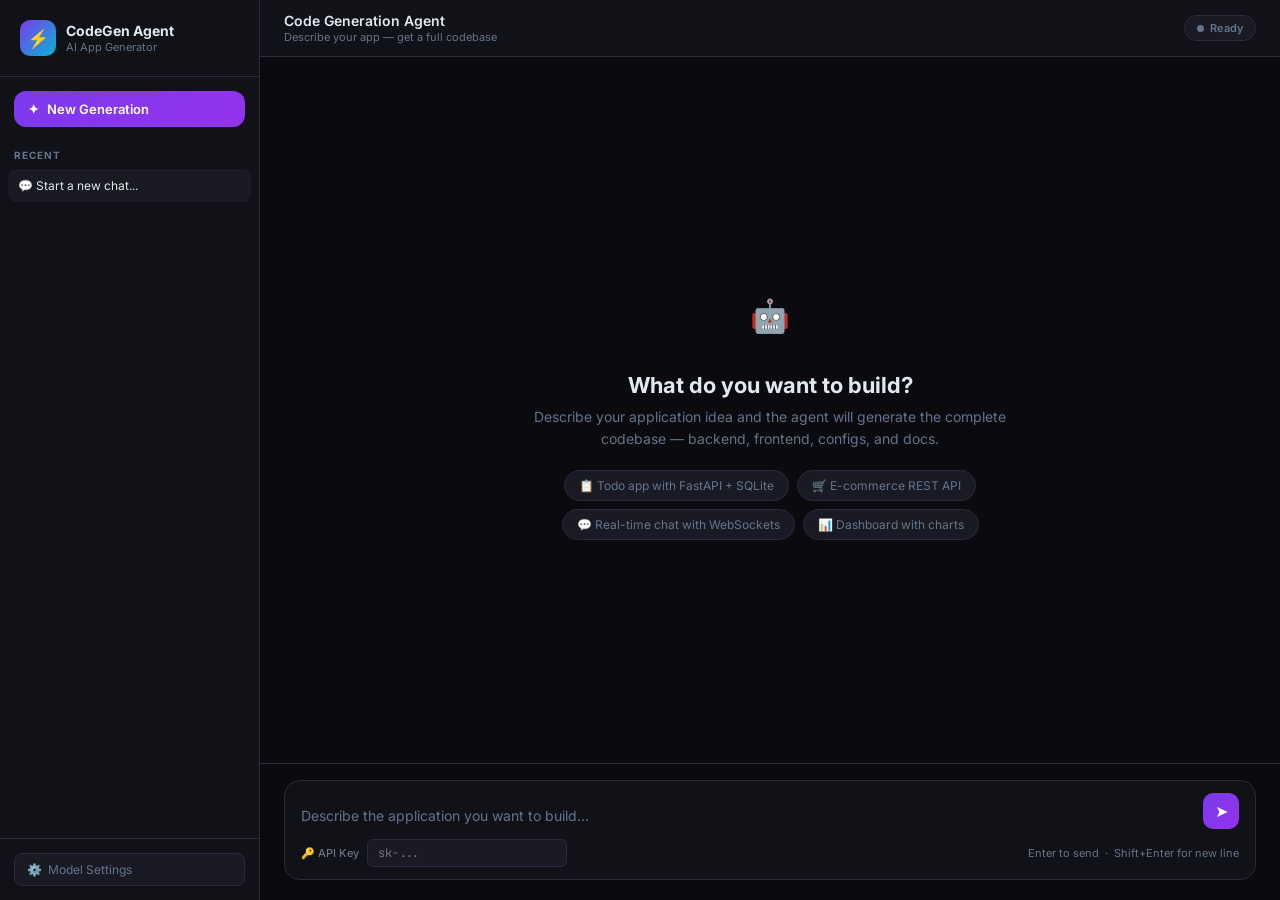
<file: backend/app/static/index.html>
<!DOCTYPE html>
<html lang="en">
<head>
  <meta charset="UTF-8" />
  <meta name="viewport" content="width=device-width, initial-scale=1.0" />
  <title>Code Gen Agent</title>
  <style>
    @import url('https://fonts.googleapis.com/css2?family=Inter:wght@300;400;500;600;700&family=JetBrains+Mono:wght@400;500&display=swap');

    * { box-sizing: border-box; margin: 0; padding: 0; }

    :root {
      --bg:        #0a0a0f;
      --surface:   #111118;
      --surface2:  #1a1a24;
      --border:    #2a2a3a;
      --accent:    #7c3aed;
      --accent2:   #06b6d4;
      --green:     #10b981;
      --red:       #ef4444;
      --yellow:    #f59e0b;
      --text:      #e2e8f0;
      --muted:     #64748b;
      --radius:    12px;
    }

    body {
      font-family: 'Inter', sans-serif;
      background: var(--bg);
      color: var(--text);
      height: 100vh;
      display: flex;
      overflow: hidden;
    }

    /* ── SIDEBAR ── */
    .sidebar {
      width: 260px;
      background: var(--surface);
      border-right: 1px solid var(--border);
      display: flex;
      flex-direction: column;
      flex-shrink: 0;
    }

    .sidebar-logo {
      padding: 20px;
      border-bottom: 1px solid var(--border);
      display: flex;
      align-items: center;
      gap: 10px;
    }

    .logo-icon {
      width: 36px; height: 36px;
      background: linear-gradient(135deg, var(--accent), var(--accent2));
      border-radius: 10px;
      display: flex; align-items: center; justify-content: center;
      font-size: 18px;
      flex-shrink: 0;
    }

    .logo-text h2 { font-size: 14px; font-weight: 700; color: var(--text); }
    .logo-text p  { font-size: 11px; color: var(--muted); margin-top: 1px; }

    .new-chat-btn {
      margin: 14px;
      background: linear-gradient(135deg, var(--accent), #9333ea);
      color: #fff;
      border: none;
      border-radius: var(--radius);
      padding: 10px 14px;
      font-size: 13px;
      font-weight: 600;
      cursor: pointer;
      display: flex;
      align-items: center;
      gap: 8px;
      transition: opacity 0.2s;
      font-family: 'Inter', sans-serif;
    }
    .new-chat-btn:hover { opacity: 0.85; }

    .sidebar-section {
      padding: 8px 14px 4px;
      font-size: 10px;
      font-weight: 700;
      color: var(--muted);
      text-transform: uppercase;
      letter-spacing: 1px;
    }

    .history-list {
      flex: 1;
      overflow-y: auto;
      padding: 4px 8px;
    }

    .history-item {
      padding: 9px 10px;
      border-radius: 8px;
      font-size: 12px;
      color: var(--muted);
      cursor: pointer;
      display: flex;
      align-items: center;
      gap: 8px;
      transition: background 0.15s;
      white-space: nowrap;
      overflow: hidden;
      text-overflow: ellipsis;
    }
    .history-item:hover { background: var(--surface2); color: var(--text); }
    .history-item.active { background: var(--surface2); color: var(--text); }

    .sidebar-settings {
      padding: 14px;
      border-top: 1px solid var(--border);
    }

    .settings-toggle {
      width: 100%;
      background: var(--surface2);
      border: 1px solid var(--border);
      color: var(--muted);
      border-radius: 8px;
      padding: 8px 12px;
      font-size: 12px;
      cursor: pointer;
      display: flex;
      align-items: center;
      gap: 8px;
      font-family: 'Inter', sans-serif;
      transition: color 0.2s, border-color 0.2s;
    }
    .settings-toggle:hover { color: var(--text); border-color: var(--accent); }

    /* ── SETTINGS PANEL ── */
    .settings-panel {
      position: absolute;
      bottom: 70px;
      left: 14px;
      width: 232px;
      background: var(--surface2);
      border: 1px solid var(--border);
      border-radius: var(--radius);
      padding: 14px;
      display: none;
      flex-direction: column;
      gap: 10px;
      z-index: 100;
      box-shadow: 0 8px 32px rgba(0,0,0,0.4);
    }
    .settings-panel.open { display: flex; }
    .settings-panel h3 { font-size: 12px; font-weight: 700; color: var(--text); margin-bottom: 2px; }

    .setting-field label {
      display: block;
      font-size: 10px;
      font-weight: 600;
      color: var(--muted);
      text-transform: uppercase;
      letter-spacing: 0.5px;
      margin-bottom: 4px;
    }
    .setting-field input {
      width: 100%;
      background: var(--bg);
      border: 1px solid var(--border);
      border-radius: 6px;
      color: var(--text);
      font-size: 11px;
      padding: 7px 9px;
      outline: none;
      font-family: 'JetBrains Mono', monospace;
    }
    .setting-field input:focus { border-color: var(--accent); }

    /* ── MAIN AREA ── */
    .main {
      flex: 1;
      display: flex;
      flex-direction: column;
      overflow: hidden;
      background: var(--bg);
    }

    /* top bar */
    .topbar {
      background: var(--surface);
      border-bottom: 1px solid var(--border);
      padding: 12px 24px;
      display: flex;
      align-items: center;
      justify-content: space-between;
      flex-shrink: 0;
    }
    .topbar-title { font-size: 14px; font-weight: 600; color: var(--text); }
    .topbar-sub   { font-size: 11px; color: var(--muted); margin-top: 1px; }

    .status-pill {
      display: flex;
      align-items: center;
      gap: 6px;
      background: var(--surface2);
      border: 1px solid var(--border);
      border-radius: 20px;
      padding: 5px 12px;
      font-size: 11px;
      font-weight: 600;
      color: var(--muted);
    }
    .status-dot {
      width: 7px; height: 7px;
      border-radius: 50%;
      background: var(--muted);
    }
    .status-pill.running { color: var(--green); border-color: var(--green)33; }
    .status-pill.running .status-dot { background: var(--green); animation: pulse 1s infinite; }
    .status-pill.done    { color: var(--accent2); border-color: var(--accent2)33; }
    .status-pill.done    .status-dot { background: var(--accent2); }
    .status-pill.error   { color: var(--red); border-color: var(--red)33; }
    .status-pill.error   .status-dot { background: var(--red); }

    @keyframes pulse { 0%,100%{opacity:1} 50%{opacity:0.3} }

    /* ── CHAT ── */
    #chat {
      flex: 1;
      overflow-y: auto;
      padding: 32px 24px;
      display: flex;
      flex-direction: column;
      gap: 24px;
    }

    /* welcome */
    .welcome {
      margin: auto;
      text-align: center;
      max-width: 480px;
    }
    .welcome-icon {
      width: 72px; height: 72px;
      background: linear-gradient(135deg, var(--accent)22, var(--accent2)22);
      border: 1px solid var(--accent)44;
      border-radius: 20px;
      display: flex; align-items: center; justify-content: center;
      font-size: 32px;
      margin: 0 auto 20px;
    }
    .welcome h2 { font-size: 22px; font-weight: 700; color: var(--text); margin-bottom: 8px; }
    .welcome p  { font-size: 14px; color: var(--muted); line-height: 1.6; }

    .example-chips {
      display: flex;
      flex-wrap: wrap;
      gap: 8px;
      justify-content: center;
      margin-top: 20px;
    }
    .chip {
      background: var(--surface2);
      border: 1px solid var(--border);
      border-radius: 20px;
      padding: 7px 14px;
      font-size: 12px;
      color: var(--muted);
      cursor: pointer;
      transition: all 0.2s;
    }
    .chip:hover { border-color: var(--accent); color: var(--text); background: var(--accent)11; }

    /* messages */
    .msg { display: flex; gap: 12px; max-width: 820px; width: 100%; }
    .msg.user  { align-self: flex-end; flex-direction: row-reverse; }
    .msg.agent { align-self: flex-start; }

    .avatar {
      width: 32px; height: 32px;
      border-radius: 10px;
      display: flex; align-items: center; justify-content: center;
      font-size: 15px;
      flex-shrink: 0;
      margin-top: 2px;
    }
    .msg.user  .avatar { background: linear-gradient(135deg, #1d4ed8, #3b82f6); }
    .msg.agent .avatar { background: linear-gradient(135deg, var(--accent), var(--accent2)); }

    .bubble {
      padding: 12px 16px;
      border-radius: var(--radius);
      font-size: 14px;
      line-height: 1.65;
      max-width: 740px;
    }
    .msg.user .bubble {
      background: linear-gradient(135deg, #1d4ed811, #3b82f611);
      border: 1px solid #3b82f633;
      color: #cbd5e1;
      border-bottom-right-radius: 4px;
    }
    .msg.agent .bubble {
      background: var(--surface);
      border: 1px solid var(--border);
      font-family: 'JetBrains Mono', monospace;
      font-size: 12.5px;
      border-bottom-left-radius: 4px;
      min-width: 300px;
    }

    /* log lines */
    .ll { display: block; padding: 1px 0; }
    .ll-success { color: #10b981; }
    .ll-error   { color: #f87171; }
    .ll-info    { color: #38bdf8; }
    .ll-warn    { color: #fbbf24; }
    .ll-dim     { color: #475569; }
    .ll-plan    { color: #a78bfa; }
    .ll-normal  { color: #94a3b8; }

    /* typing indicator */
    .typing {
      display: flex;
      align-items: center;
      gap: 4px;
      padding: 4px 0;
    }
    .typing span {
      width: 6px; height: 6px;
      background: var(--accent);
      border-radius: 50%;
      animation: bounce 1.2s infinite;
    }
    .typing span:nth-child(2) { animation-delay: 0.2s; }
    .typing span:nth-child(3) { animation-delay: 0.4s; }
    @keyframes bounce { 0%,60%,100%{transform:translateY(0)} 30%{transform:translateY(-6px)} }

    /* ── INPUT BAR ── */
    .input-area {
      padding: 16px 24px 20px;
      background: var(--bg);
      border-top: 1px solid var(--border);
      flex-shrink: 0;
    }

    .input-box {
      background: var(--surface);
      border: 1px solid var(--border);
      border-radius: 16px;
      padding: 12px 16px;
      display: flex;
      flex-direction: column;
      gap: 10px;
      transition: border-color 0.2s;
    }
    .input-box:focus-within { border-color: var(--accent)88; }

    .input-top {
      display: flex;
      align-items: flex-end;
      gap: 10px;
    }

    #prompt-input {
      flex: 1;
      background: transparent;
      border: none;
      color: var(--text);
      font-size: 14px;
      font-family: 'Inter', sans-serif;
      resize: none;
      outline: none;
      min-height: 24px;
      max-height: 120px;
      line-height: 1.5;
    }
    #prompt-input::placeholder { color: var(--muted); }

    .send-btn {
      width: 36px; height: 36px;
      background: linear-gradient(135deg, var(--accent), #9333ea);
      border: none;
      border-radius: 10px;
      color: #fff;
      font-size: 16px;
      cursor: pointer;
      display: flex; align-items: center; justify-content: center;
      flex-shrink: 0;
      transition: opacity 0.2s, transform 0.1s;
    }
    .send-btn:hover:not(:disabled) { opacity: 0.85; transform: scale(1.05); }
    .send-btn:disabled { background: var(--surface2); cursor: not-allowed; }

    .stop-btn {
      width: 36px; height: 36px;
      background: var(--red)22;
      border: 1px solid var(--red)44;
      border-radius: 10px;
      color: var(--red);
      font-size: 14px;
      cursor: pointer;
      display: none;
      align-items: center; justify-content: center;
      flex-shrink: 0;
    }
    .stop-btn.visible { display: flex; }
    .stop-btn:hover { background: var(--red)33; }

    .input-bottom {
      display: flex;
      align-items: center;
      justify-content: space-between;
    }

    .api-key-row {
      display: flex;
      align-items: center;
      gap: 8px;
    }
    .api-key-row label { font-size: 11px; color: var(--muted); font-weight: 500; }
    .api-key-row input {
      background: var(--surface2);
      border: 1px solid var(--border);
      border-radius: 6px;
      color: var(--text);
      font-size: 12px;
      padding: 5px 10px;
      outline: none;
      width: 200px;
      font-family: 'JetBrains Mono', monospace;
    }
    .api-key-row input:focus { border-color: var(--accent); }

    .hint { font-size: 11px; color: var(--muted); }

    /* scrollbar */
    ::-webkit-scrollbar { width: 4px; }
    ::-webkit-scrollbar-track { background: transparent; }
    ::-webkit-scrollbar-thumb { background: var(--border); border-radius: 2px; }
  </style>
</head>
<body>

<!-- SIDEBAR -->
<div class="sidebar">
  <div class="sidebar-logo">
    <div class="logo-icon">⚡</div>
    <div class="logo-text">
      <h2>CodeGen Agent</h2>
      <p>AI App Generator</p>
    </div>
  </div>

  <button class="new-chat-btn" onclick="newChat()">
    <span>✦</span> New Generation
  </button>

  <div class="sidebar-section">Recent</div>
  <div class="history-list" id="history-list">
    <div class="history-item active">💬 Start a new chat...</div>
  </div>

  <div class="sidebar-settings">
    <button class="settings-toggle" onclick="toggleSettings()">
      ⚙️ &nbsp;Model Settings
    </button>
    <div class="settings-panel" id="settings-panel">
      <h3>⚙️ Configuration</h3>
      <div class="setting-field">
        <label>Base URL</label>
        <input type="text" id="base-url" value="https://genailab.tcs.in/v1" />
      </div>
      <div class="setting-field">
        <label>Model</label>
        <input type="text" id="model" value="genailab-maas-gpt-5.2-codex" />
      </div>
      <div class="setting-field">
        <label>Output Workspace</label>
        <input type="text" id="workspace" value="C:\Users\GenAICHNKPRUSR04\Documents\CodeAgent\generated" />
      </div>
    </div>
  </div>
</div>

<!-- MAIN -->
<div class="main">

  <!-- TOP BAR -->
  <div class="topbar">
    <div>
      <div class="topbar-title">Code Generation Agent</div>
      <div class="topbar-sub">Describe your app — get a full codebase</div>
    </div>
    <div class="status-pill" id="status-pill">
      <div class="status-dot"></div>
      <span id="status-text">Ready</span>
    </div>
  </div>

  <!-- CHAT -->
  <div id="chat">
    <div class="welcome" id="welcome">
      <div class="welcome-icon">🤖</div>
      <h2>What do you want to build?</h2>
      <p>Describe your application idea and the agent will generate the complete codebase — backend, frontend, configs, and docs.</p>
      <div class="example-chips">
        <div class="chip" onclick="useChip(this)">📋 Todo app with FastAPI + SQLite</div>
        <div class="chip" onclick="useChip(this)">🛒 E-commerce REST API</div>
        <div class="chip" onclick="useChip(this)">💬 Real-time chat with WebSockets</div>
        <div class="chip" onclick="useChip(this)">📊 Dashboard with charts</div>
      </div>
    </div>
  </div>

  <!-- INPUT -->
  <div class="input-area">
    <div class="input-box">
      <div class="input-top">
        <textarea id="prompt-input" rows="1"
          placeholder="Describe the application you want to build..."></textarea>
        <button class="stop-btn" id="stop-btn" onclick="stopAgent()" title="Stop">⏹</button>
        <button class="send-btn" id="send-btn" onclick="sendMessage()" title="Send (Enter)">➤</button>
      </div>
      <div class="input-bottom">
        <div class="api-key-row">
          <label>🔑 API Key</label>
          <input type="password" id="api-key" placeholder="sk-..." />
        </div>
        <span class="hint">Enter to send &nbsp;·&nbsp; Shift+Enter for new line</span>
      </div>
    </div>
  </div>

</div>

<script>
  let abortController = null;
  let chatHistory = [];

  // ── Auto-resize textarea ──
  const promptInput = document.getElementById('prompt-input');
  promptInput.addEventListener('input', () => {
    promptInput.style.height = 'auto';
    promptInput.style.height = Math.min(promptInput.scrollHeight, 120) + 'px';
  });
  promptInput.addEventListener('keydown', e => {
    if (e.key === 'Enter' && !e.shiftKey) { e.preventDefault(); sendMessage(); }
  });

  function useChip(el) {
    promptInput.value = el.textContent.replace(/^[^\s]+\s/, '').trim();
    promptInput.focus();
  }

  function toggleSettings() {
    document.getElementById('settings-panel').classList.toggle('open');
  }

  function setStatus(state) {
    const pill = document.getElementById('status-pill');
    const text = document.getElementById('status-text');
    pill.className = 'status-pill ' + state;
    const labels = { '': 'Ready', running: 'Generating...', done: 'Done', error: 'Error' };
    text.textContent = labels[state] || 'Ready';
  }

  function newChat() {
    document.getElementById('chat').innerHTML = `
      <div class="welcome" id="welcome">
        <div class="welcome-icon">🤖</div>
        <h2>What do you want to build?</h2>
        <p>Describe your application idea and the agent will generate the complete codebase.</p>
        <div class="example-chips">
          <div class="chip" onclick="useChip(this)">📋 Todo app with FastAPI + SQLite</div>
          <div class="chip" onclick="useChip(this)">🛒 E-commerce REST API</div>
          <div class="chip" onclick="useChip(this)">💬 Real-time chat with WebSockets</div>
          <div class="chip" onclick="useChip(this)">📊 Dashboard with charts</div>
        </div>
      </div>`;
    setStatus('');
  }

  function addToHistory(prompt) {
    const list = document.getElementById('history-list');
    list.querySelectorAll('.history-item').forEach(i => i.classList.remove('active'));
    const item = document.createElement('div');
    item.className = 'history-item active';
    item.textContent = '💬 ' + prompt.slice(0, 30) + (prompt.length > 30 ? '…' : '');
    list.insertBefore(item, list.firstChild);
  }

  function addUserMsg(text) {
    document.getElementById('welcome')?.remove();
    const chat = document.getElementById('chat');
    const el = document.createElement('div');
    el.className = 'msg user';
    el.innerHTML = `
      <div class="avatar">👤</div>
      <div class="bubble">${escapeHtml(text)}</div>`;
    chat.appendChild(el);
    chat.scrollTop = chat.scrollHeight;
  }

  function addAgentBubble() {
    document.getElementById('welcome')?.remove();
    const chat = document.getElementById('chat');
    const el = document.createElement('div');
    el.className = 'msg agent';
    el.innerHTML = `
      <div class="avatar">⚡</div>
      <div class="bubble" id="agent-bubble">
        <div class="typing"><span></span><span></span><span></span></div>
      </div>`;
    chat.appendChild(el);
    chat.scrollTop = chat.scrollHeight;
    return document.getElementById('agent-bubble');
  }

  function appendLog(bubble, text) {
    bubble.querySelector('.typing')?.remove();
    text.split('\n').forEach(line => {
      if (!line.trim()) return;
      const span = document.createElement('span');
      span.className = 'll ';
      if      (line.startsWith('✅'))                           span.className += 'll-success';
      else if (line.startsWith('❌'))                           span.className += 'll-error';
      else if (line.startsWith('🎉') || line.startsWith('🚀')) span.className += 'll-info';
      else if (line.startsWith('⚠️'))                          span.className += 'll-warn';
      else if (line.startsWith('📌') || line.startsWith('📋')) span.className += 'll-plan';
      else if (line.startsWith('  ') || line.startsWith('$'))  span.className += 'll-dim';
      else                                                      span.className += 'll-normal';
      span.textContent = line;
      bubble.appendChild(span);
    });
    document.getElementById('chat').scrollTop = 99999;
  }

  function escapeHtml(t) {
    return t.replace(/&/g,'&amp;').replace(/</g,'&lt;').replace(/>/g,'&gt;');
  }

  async function sendMessage() {
    const prompt    = promptInput.value.trim();
    const apiKey    = document.getElementById('api-key').value.trim();
    const baseUrl   = document.getElementById('base-url').value.trim();
    const model     = document.getElementById('model').value.trim();
    const workspace = document.getElementById('workspace').value.trim();

    if (!prompt) return;
    if (!apiKey) { alert('Please enter your API key.'); return; }

    promptInput.value = '';
    promptInput.style.height = 'auto';

    addUserMsg(prompt);
    addToHistory(prompt);
    const bubble = addAgentBubble();

    setStatus('running');
    document.getElementById('send-btn').disabled = true;
    document.getElementById('stop-btn').classList.add('visible');

    abortController = new AbortController();

    try {
      const res = await fetch('/api/agent/run', {
        method: 'POST',
        headers: { 'Content-Type': 'application/json' },
        body: JSON.stringify({ api_key: apiKey, user_prompt: prompt, base_url: baseUrl, model, workspace }),
        signal: abortController.signal,
      });

      if (!res.ok) {
        appendLog(bubble, '❌ Server error: ' + await res.text());
        setStatus('error');
        return;
      }

      const reader  = res.body.getReader();
      const decoder = new TextDecoder();

      while (true) {
        const { done, value } = await reader.read();
        if (done) break;
        decoder.decode(value).split('\n').forEach(line => {
          if (!line.startsWith('data: ')) return;
          const msg = line.slice(6);
          if (msg === '__DONE__') { setStatus('done'); return; }
          if (msg.trim()) appendLog(bubble, msg);
        });
      }
      setStatus('done');

    } catch (e) {
      if (e.name === 'AbortError') {
        appendLog(bubble, '⏹ Stopped by user.');
        setStatus('');
      } else {
        appendLog(bubble, '❌ ' + e.message);
        setStatus('error');
      }
    } finally {
      document.getElementById('send-btn').disabled = false;
      document.getElementById('stop-btn').classList.remove('visible');
      abortController = null;
    }
  }

  function stopAgent() {
    if (abortController) abortController.abort();
  }

  // Close settings when clicking outside
  document.addEventListener('click', e => {
    const panel = document.getElementById('settings-panel');
    if (!e.target.closest('.sidebar-settings')) panel.classList.remove('open');
  });
</script>
</body>
</html>
</file>
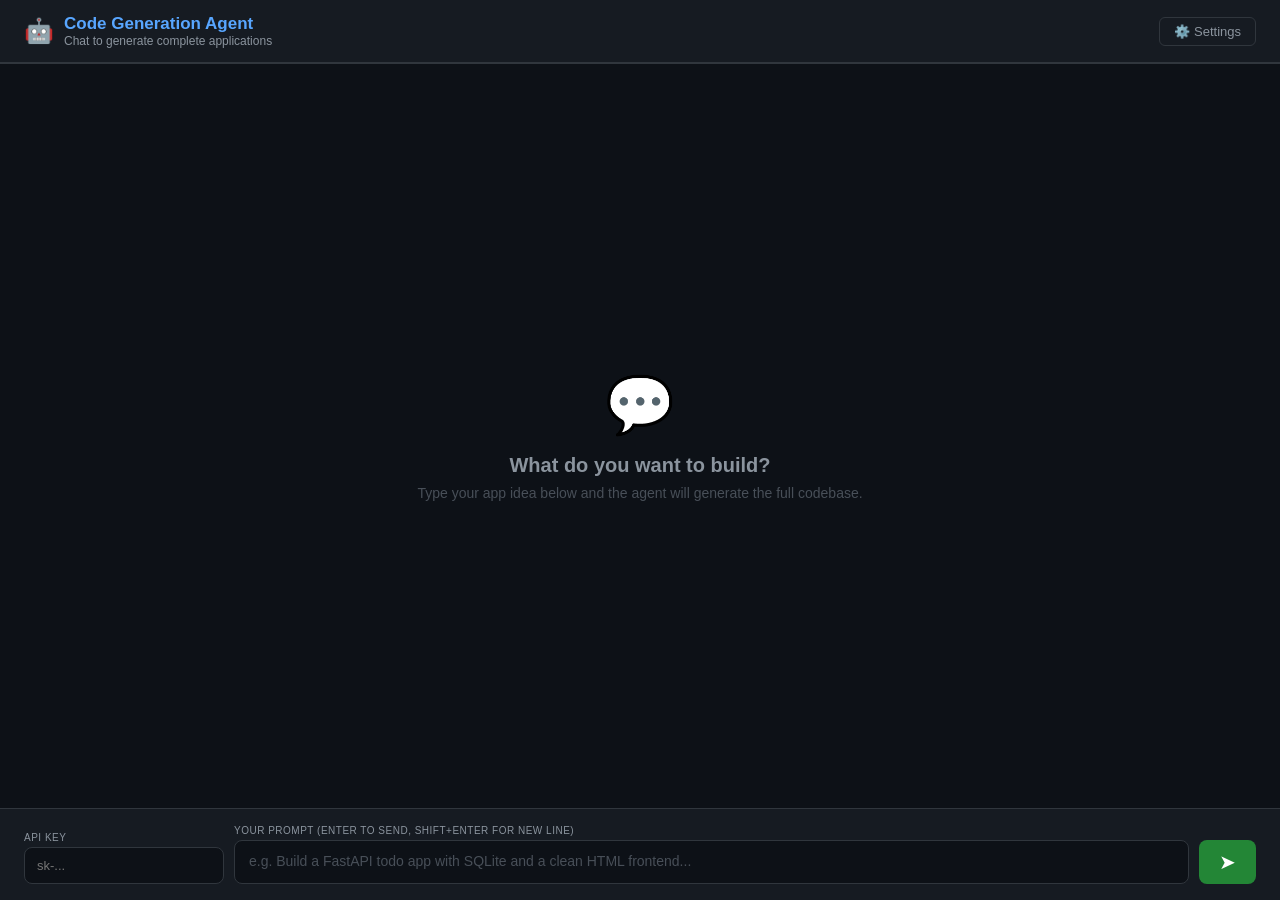
<file: CodeAgent/backend/app/static/index.html>
<!DOCTYPE html>
<html lang="en">
<head>
  <meta charset="UTF-8" />
  <meta name="viewport" content="width=device-width, initial-scale=1.0" />
  <title>Code Gen Agent</title>
  <style>
    * { box-sizing: border-box; margin: 0; padding: 0; }

    body {
      font-family: 'Segoe UI', sans-serif;
      background: #0d1117;
      color: #e6edf3;
      height: 100vh;
      display: flex;
      flex-direction: column;
    }

    /* ── HEADER ── */
    header {
      background: #161b22;
      border-bottom: 1px solid #30363d;
      padding: 14px 24px;
      display: flex;
      align-items: center;
      justify-content: space-between;
      flex-shrink: 0;
    }
    .header-left { display: flex; align-items: center; gap: 10px; }
    .header-left .logo { font-size: 24px; }
    .header-left h1 { font-size: 17px; font-weight: 700; color: #58a6ff; }
    .header-left p  { font-size: 12px; color: #8b949e; }

    .settings-btn {
      background: none;
      border: 1px solid #30363d;
      color: #8b949e;
      padding: 6px 14px;
      border-radius: 6px;
      cursor: pointer;
      font-size: 13px;
    }
    .settings-btn:hover { border-color: #58a6ff; color: #58a6ff; }

    /* ── SETTINGS DRAWER ── */
    .settings-drawer {
      background: #161b22;
      border-bottom: 1px solid #30363d;
      padding: 0 24px;
      max-height: 0;
      overflow: hidden;
      transition: max-height 0.3s ease, padding 0.3s ease;
      flex-shrink: 0;
    }
    .settings-drawer.open {
      max-height: 200px;
      padding: 16px 24px;
    }
    .settings-grid {
      display: grid;
      grid-template-columns: repeat(3, 1fr);
      gap: 12px;
    }
    .settings-grid label {
      font-size: 11px;
      font-weight: 600;
      color: #8b949e;
      text-transform: uppercase;
      letter-spacing: 0.5px;
      display: block;
      margin-bottom: 5px;
    }
    .settings-grid input {
      width: 100%;
      background: #0d1117;
      border: 1px solid #30363d;
      border-radius: 6px;
      color: #e6edf3;
      font-size: 13px;
      padding: 8px 10px;
      outline: none;
    }
    .settings-grid input:focus { border-color: #58a6ff; }

    /* ── CHAT AREA ── */
    #chat {
      flex: 1;
      overflow-y: auto;
      padding: 24px;
      display: flex;
      flex-direction: column;
      gap: 20px;
    }

    .msg { display: flex; gap: 12px; max-width: 860px; width: 100%; }
    .msg.user { align-self: flex-end; flex-direction: row-reverse; }
    .msg.agent { align-self: flex-start; }

    .avatar {
      width: 34px;
      height: 34px;
      border-radius: 50%;
      display: flex;
      align-items: center;
      justify-content: center;
      font-size: 16px;
      flex-shrink: 0;
    }
    .msg.user  .avatar { background: #1f6feb; }
    .msg.agent .avatar { background: #238636; }

    .bubble {
      padding: 12px 16px;
      border-radius: 12px;
      font-size: 14px;
      line-height: 1.6;
      max-width: 780px;
    }
    .msg.user  .bubble {
      background: #1f6feb22;
      border: 1px solid #1f6feb55;
      color: #cdd9e5;
    }
    .msg.agent .bubble {
      background: #161b22;
      border: 1px solid #30363d;
      font-family: 'Cascadia Code', 'Consolas', monospace;
      font-size: 13px;
      white-space: pre-wrap;
      word-break: break-word;
    }

    /* log line colors inside agent bubble */
    .ll-success { color: #3fb950; display: block; }
    .ll-error   { color: #f85149; display: block; }
    .ll-info    { color: #58a6ff; display: block; }
    .ll-warn    { color: #d29922; display: block; }
    .ll-dim     { color: #8b949e; display: block; }
    .ll-normal  { color: #e6edf3; display: block; }

    .typing-dot {
      display: inline-block;
      width: 6px; height: 6px;
      background: #3fb950;
      border-radius: 50%;
      animation: blink 1s infinite;
      margin-left: 4px;
    }
    @keyframes blink { 0%,100%{opacity:1} 50%{opacity:0.2} }

    /* ── INPUT BAR ── */
    .input-bar {
      background: #161b22;
      border-top: 1px solid #30363d;
      padding: 16px 24px;
      display: flex;
      gap: 10px;
      align-items: flex-end;
      flex-shrink: 0;
    }

    .api-key-wrap {
      display: flex;
      flex-direction: column;
      gap: 4px;
      flex-shrink: 0;
    }
    .api-key-wrap span {
      font-size: 10px;
      color: #8b949e;
      text-transform: uppercase;
      letter-spacing: 0.5px;
    }
    .api-key-wrap input {
      background: #0d1117;
      border: 1px solid #30363d;
      border-radius: 8px;
      color: #e6edf3;
      font-size: 13px;
      padding: 10px 12px;
      outline: none;
      width: 200px;
    }
    .api-key-wrap input:focus { border-color: #58a6ff; }

    .prompt-wrap {
      flex: 1;
      display: flex;
      flex-direction: column;
      gap: 4px;
    }
    .prompt-wrap span {
      font-size: 10px;
      color: #8b949e;
      text-transform: uppercase;
      letter-spacing: 0.5px;
    }
    #prompt-input {
      width: 100%;
      background: #0d1117;
      border: 1px solid #30363d;
      border-radius: 8px;
      color: #e6edf3;
      font-size: 14px;
      padding: 10px 14px;
      outline: none;
      resize: none;
      font-family: inherit;
      min-height: 44px;
      max-height: 140px;
      overflow-y: auto;
      line-height: 1.5;
    }
    #prompt-input:focus { border-color: #58a6ff; }
    #prompt-input::placeholder { color: #484f58; }

    .send-btn {
      background: #238636;
      color: #fff;
      border: none;
      border-radius: 8px;
      padding: 10px 20px;
      font-size: 20px;
      cursor: pointer;
      flex-shrink: 0;
      height: 44px;
      display: flex;
      align-items: center;
      justify-content: center;
      transition: background 0.2s;
    }
    .send-btn:hover:not(:disabled) { background: #2ea043; }
    .send-btn:disabled { background: #21262d; cursor: not-allowed; }

    .stop-btn {
      background: #da3633;
      color: #fff;
      border: none;
      border-radius: 8px;
      padding: 10px 16px;
      font-size: 13px;
      font-weight: 600;
      cursor: pointer;
      flex-shrink: 0;
      height: 44px;
      display: none;
    }
    .stop-btn.visible { display: flex; align-items: center; }
    .stop-btn:hover { background: #f85149; }

    /* welcome screen */
    .welcome {
      margin: auto;
      text-align: center;
      color: #484f58;
    }
    .welcome .icon { font-size: 56px; margin-bottom: 16px; }
    .welcome h2 { font-size: 20px; color: #8b949e; margin-bottom: 8px; }
    .welcome p  { font-size: 14px; }

    ::-webkit-scrollbar { width: 5px; }
    ::-webkit-scrollbar-thumb { background: #30363d; border-radius: 3px; }
  </style>
</head>
<body>

<!-- HEADER -->
<header>
  <div class="header-left">
    <div class="logo">🤖</div>
    <div>
      <h1>Code Generation Agent</h1>
      <p>Chat to generate complete applications</p>
    </div>
  </div>
  <button class="settings-btn" onclick="toggleSettings()">⚙️ Settings</button>
</header>

<!-- SETTINGS DRAWER -->
<div class="settings-drawer" id="settings-drawer">
  <div class="settings-grid">
    <div>
      <label>Base URL</label>
      <input type="text" id="base-url" value="https://genailab.tcs.in/v1" />
    </div>
    <div>
      <label>Model</label>
      <input type="text" id="model" value="genailab-maas-gpt-5.2-codex" />
    </div>
    <div>
      <label>Output Workspace</label>
      <input type="text" id="workspace" value="C:\Users\GenAICHNKPRUSR04\Documents\CodeAgent\generated" />
    </div>
  </div>
</div>

<!-- CHAT -->
<div id="chat">
  <div class="welcome" id="welcome">
    <div class="icon">💬</div>
    <h2>What do you want to build?</h2>
    <p>Type your app idea below and the agent will generate the full codebase.</p>
  </div>
</div>

<!-- INPUT BAR -->
<div class="input-bar">
  <div class="api-key-wrap">
    <span>API Key</span>
    <input type="password" id="api-key" placeholder="sk-..." />
  </div>

  <div class="prompt-wrap">
    <span>Your prompt (Enter to send, Shift+Enter for new line)</span>
    <textarea id="prompt-input" rows="1" placeholder="e.g. Build a FastAPI todo app with SQLite and a clean HTML frontend..."></textarea>
  </div>

  <button class="send-btn" id="send-btn" onclick="sendMessage()" title="Send">➤</button>
  <button class="stop-btn" id="stop-btn" onclick="stopAgent()">⏹ Stop</button>
</div>

<script>
  let abortController = null;

  function toggleSettings() {
    document.getElementById('settings-drawer').classList.toggle('open');
  }

  // Auto-resize textarea
  const promptInput = document.getElementById('prompt-input');
  promptInput.addEventListener('input', () => {
    promptInput.style.height = 'auto';
    promptInput.style.height = Math.min(promptInput.scrollHeight, 140) + 'px';
  });
  promptInput.addEventListener('keydown', e => {
    if (e.key === 'Enter' && !e.shiftKey) {
      e.preventDefault();
      sendMessage();
    }
  });

  function addUserMessage(text) {
    document.getElementById('welcome')?.remove();
    const chat = document.getElementById('chat');
    const msg = document.createElement('div');
    msg.className = 'msg user';
    msg.innerHTML = `
      <div class="avatar">👤</div>
      <div class="bubble">${escapeHtml(text)}</div>`;
    chat.appendChild(msg);
    chat.scrollTop = chat.scrollHeight;
  }

  function addAgentBubble() {
    document.getElementById('welcome')?.remove();
    const chat = document.getElementById('chat');
    const msg = document.createElement('div');
    msg.className = 'msg agent';
    msg.innerHTML = `
      <div class="avatar">🤖</div>
      <div class="bubble" id="agent-bubble"><span class="typing-dot"></span></div>`;
    chat.appendChild(msg);
    chat.scrollTop = chat.scrollHeight;
    return document.getElementById('agent-bubble');
  }

  function appendToAgentBubble(bubble, text) {
    // Remove typing dot on first real content
    const dot = bubble.querySelector('.typing-dot');
    if (dot) dot.remove();

    text.split('\n').forEach(line => {
      if (!line.trim()) return;
      const span = document.createElement('span');

      if      (line.startsWith('✅'))                          span.className = 'll-success';
      else if (line.startsWith('❌'))                          span.className = 'll-error';
      else if (line.startsWith('🎉') || line.startsWith('🚀')) span.className = 'll-info';
      else if (line.startsWith('⚠️'))                         span.className = 'll-warn';
      else if (line.startsWith('  ') || line.startsWith('$')) span.className = 'll-dim';
      else                                                     span.className = 'll-normal';

      span.textContent = line;
      bubble.appendChild(span);
    });

    const chat = document.getElementById('chat');
    chat.scrollTop = chat.scrollHeight;
  }

  function escapeHtml(t) {
    return t.replace(/&/g,'&amp;').replace(/</g,'&lt;').replace(/>/g,'&gt;');
  }

  async function sendMessage() {
    const prompt    = promptInput.value.trim();
    const apiKey    = document.getElementById('api-key').value.trim();
    const baseUrl   = document.getElementById('base-url').value.trim();
    const model     = document.getElementById('model').value.trim();
    const workspace = document.getElementById('workspace').value.trim();

    if (!prompt) return;
    if (!apiKey) { alert('Please enter your API key.'); return; }

    // Clear input
    promptInput.value = '';
    promptInput.style.height = 'auto';

    addUserMessage(prompt);
    const bubble = addAgentBubble();

    document.getElementById('send-btn').disabled = true;
    document.getElementById('stop-btn').classList.add('visible');

    abortController = new AbortController();

    try {
      const res = await fetch('/api/agent/run', {
        method: 'POST',
        headers: { 'Content-Type': 'application/json' },
        body: JSON.stringify({ api_key: apiKey, user_prompt: prompt, base_url: baseUrl, model, workspace }),
        signal: abortController.signal,
      });

      if (!res.ok) {
        appendToAgentBubble(bubble, '❌ Server error: ' + await res.text());
        return;
      }

      const reader  = res.body.getReader();
      const decoder = new TextDecoder();

      while (true) {
        const { done, value } = await reader.read();
        if (done) break;
        decoder.decode(value).split('\n').forEach(line => {
          if (!line.startsWith('data: ')) return;
          const msg = line.slice(6);
          if (msg === '__DONE__' || !msg.trim()) return;
          appendToAgentBubble(bubble, msg);
        });
      }

    } catch (e) {
      if (e.name === 'AbortError') {
        appendToAgentBubble(bubble, '⏹ Stopped by user.');
      } else {
        appendToAgentBubble(bubble, '❌ ' + e.message);
      }
    } finally {
      document.getElementById('send-btn').disabled = false;
      document.getElementById('stop-btn').classList.remove('visible');
      abortController = null;
    }
  }

  function stopAgent() {
    if (abortController) abortController.abort();
  }
</script>

</body>
</html>
</file>
